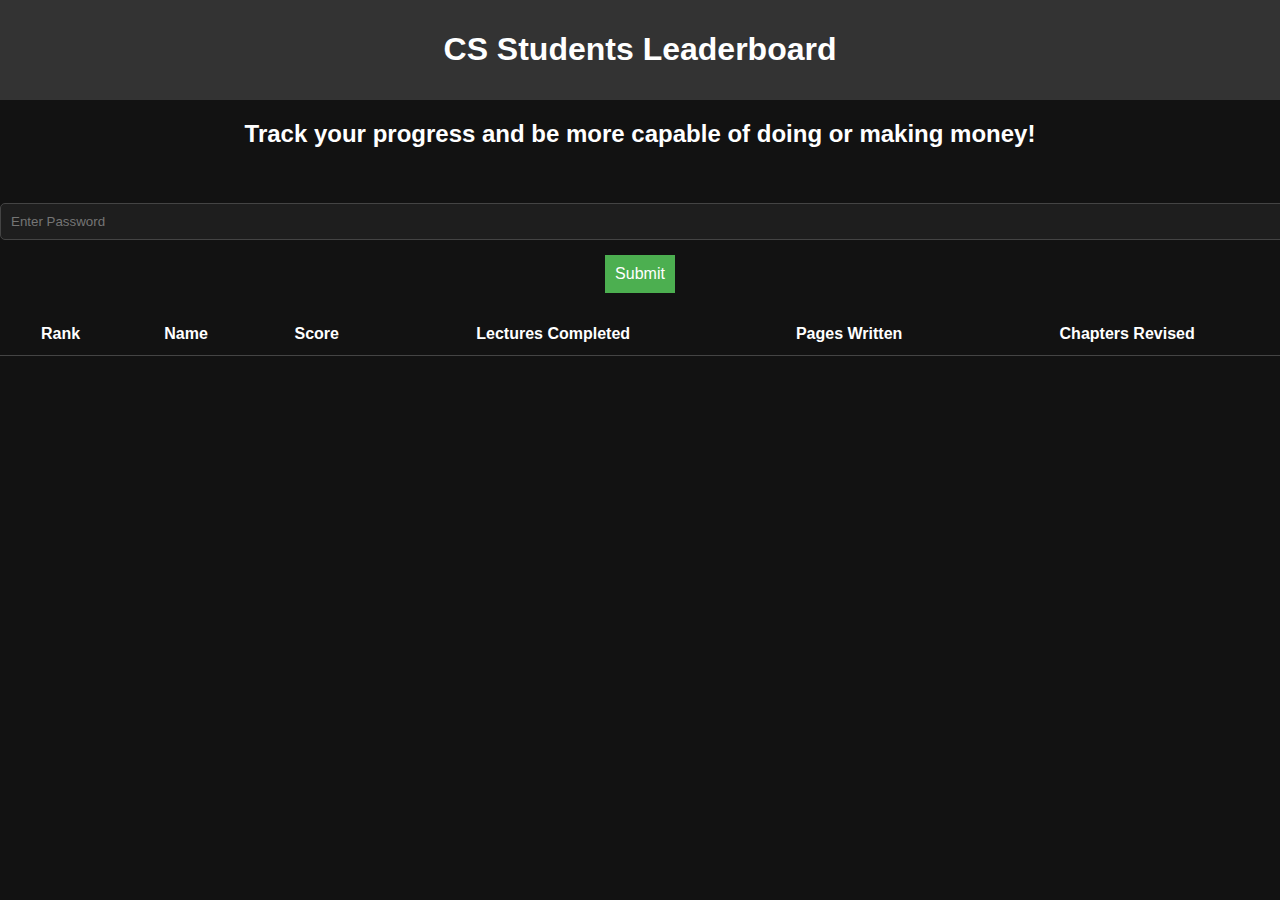
<file: index.html>
<!DOCTYPE html>
<html lang="en">
<head>
    <meta charset="UTF-8">
    <meta name="viewport" content="width=device-width, initial-scale=1.0">
    <title>CS Students Leaderboard</title>
    <style>
        /* General Styles */
        body {
            font-family: Arial, sans-serif;
            background-color: #121212;
            color: #fff;
            margin: 0;
            padding: 0;
        }
        header {
            background-color: #333;
            padding: 10px 20px;
            text-align: center;
        }
        h1 {
            font-size: 2rem;
        }
        h2 {
            font-size: 1.5rem;
            text-align: center;
            margin-top: 20px;
        }
        .modal-content {
            background-color: #1e1e1e;
            color: #fff;
            padding: 20px;
            border-radius: 8px;
            text-align: left;
        }
        table {
            width: 100%;
            margin-top: 20px;
            border-collapse: collapse;
        }
        th, td {
            padding: 12px;
            text-align: center;
            border-bottom: 1px solid #444;
        }
        tr.first td {
            color: gold;
        }
        tr.second td {
            color: silver;
        }
        tr.third td {
            color: #cd7f32;
        }
        .btn {
            background-color: #4CAF50;
            color: white;
            padding: 10px;
            border: none;
            cursor: pointer;
            font-size: 16px;
            margin-top: 10px;
        }
        .btn:hover {
            background-color: #45a049;
        }
        .modal {
            display: none;
            position: fixed;
            z-index: 1;
            padding-top: 50px;
            left: 0;
            top: 0;
            width: 100%;
            height: 100%;
            overflow: auto;
            background-color: rgba(0, 0, 0, 0.4);
        }
        .modal-content {
            margin: 5% auto;
            width: 80%;
            max-width: 600px;
        }
        .close {
            color: #aaa;
            float: right;
            font-size: 28px;
            font-weight: bold;
        }
        .close:hover,
        .close:focus {
            color: white;
            text-decoration: none;
            cursor: pointer;
        }
        input[type="text"], input[type="number"], input[type="password"] {
            width: 100%;
            padding: 10px;
            margin: 5px 0;
            background-color: #1e1e1e;
            border: 1px solid #444;
            color: white;
            border-radius: 5px;
        }
        input[type="number"]:focus, input[type="text"]:focus, input[type="password"]:focus {
            outline: none;
            border-color: #4CAF50;
        }
        .hidden {
            display: none;
        }
    </style>
</head>
<body>

<header>
    <h1>CS Students Leaderboard</h1>
</header>

<h2>Track your progress and be more capable of doing or making money!</h2>

<!-- Password Form -->
<div id="passwordForm" style="text-align: center; margin-top: 50px;">
    <input type="password" id="passwordInput" placeholder="Enter Password" required><br>
    <button class="btn" onclick="checkPassword()">Submit</button>
</div>

<!-- Rules Button -->
<button class="btn hidden" id="rulesButton" onclick="openRules()">View Rules</button>

<!-- Modal for Rules -->
<div id="rulesModal" class="modal">
    <div class="modal-content">
        <span class="close" onclick="closeRules()">&times;</span>
        <h2>Leaderboard Rules</h2>
        <p><strong>1. Top performers will be highlighted in Gold, Silver, and Bronze.</strong></p>
        <p><strong>2. Ensure honest tracking of your progress. 🥇🥈🥉</strong></p>
        <p><strong>3. Points are awarded as follows:</strong></p>
        <ul>
            <li>Each lecture completed: <strong>100 points</strong></li>
            <li>Writing practice per page: <strong>40 points</strong></li>
            <li>Revision per chapter: <strong>150 points</strong></li>
        </ul>
    </div>
</div>

<!-- Form to Add/Update Members -->
<div id="addMemberForm" class="hidden" style="text-align: center; margin-top: 20px;">
    <input type="text" id="name" placeholder="Enter Name" required><br>
    <input type="number" id="lecturesCompleted" placeholder="Lectures Completed" required><br>
    <input type="number" id="pagesWritten" placeholder="Pages Written" required><br>
    <input type="number" id="chaptersRevised" placeholder="Chapters Revised" required><br>
    <button class="btn" onclick="addOrUpdateMember()">Add/Update Member</button>
</div>

<!-- Leaderboard Table -->
<table>
    <thead>
        <tr>
            <th>Rank</th>
            <th>Name</th>
            <th>Score</th>
            <th>Lectures Completed</th>
            <th>Pages Written</th>
            <th>Chapters Revised</th>
        </tr>
    </thead>
    <tbody id="leaderboard-body"></tbody>
</table>

<script>
    const correctPassword = "Mind";
    let leaderboard = [];

    function checkPassword() {
        const password = document.getElementById("passwordInput").value.trim();
        if (password === correctPassword) {
            document.getElementById("passwordForm").classList.add("hidden");
            document.getElementById("rulesButton").classList.remove("hidden");
            document.getElementById("addMemberForm").classList.remove("hidden");
        } else {
            alert("Incorrect password!");
        }
    }

    function openRules() {
        document.getElementById("rulesModal").style.display = "block";
    }

    function closeRules() {
        document.getElementById("rulesModal").style.display = "none";
    }

    function addOrUpdateMember() {
        const name = document.getElementById("name").value.trim();
        const lecturesCompleted = parseInt(document.getElementById("lecturesCompleted").value.trim()) || 0;
        const pagesWritten = parseInt(document.getElementById("pagesWritten").value.trim()) || 0;
        const chaptersRevised = parseInt(document.getElementById("chaptersRevised").value.trim()) || 0;

        if (!name) {
            alert("Please enter a valid name!");
            return;
        }

        const existingMember = leaderboard.find(member => member.name === name);
        const totalScore = lecturesCompleted * 100 + pagesWritten * 40 + chaptersRevised * 150;

        if (existingMember) {
            existingMember.lecturesCompleted += lecturesCompleted;
            existingMember.pagesWritten += pagesWritten;
            existingMember.chaptersRevised += chaptersRevised;
            existingMember.score += totalScore;
        } else {
            leaderboard.push({ name, lecturesCompleted, pagesWritten, chaptersRevised, score: totalScore });
        }

        displayLeaderboard();
    }

    function displayLeaderboard() {
        const tbody = document.getElementById("leaderboard-body");
        tbody.innerHTML = "";
        leaderboard
            .sort((a, b) => b.score - a.score)
            .forEach((member, index) => {
                tbody.innerHTML += `
                    <tr class="${index === 0 ? 'first' : index === 1 ? 'second' : index === 2 ? 'third' : ''}">
                        <td>${index + 1}</td>
                        <td>${member.name}</td>
                        <td>${member.score}</td>
                        <td>${member.lecturesCompleted}</td>
                        <td>${member.pagesWritten}</td>
                        <td>${member.chaptersRevised}</td>
                    </tr>`;
            });
    }

    // This function will send data to Google Sheets through Google Apps Script
    async function submitDataToSheet(name, lecturesCompleted, pagesWritten, chaptersRevised) {
        const response = await fetch('https://script.google.com/macros/s/AKfycbwiDJLvH5DRfgK8rW-6eT7AJq6TrylF191JpL9gNjy9Rf0oELmBD1AQEoshtKqJm8Me/exec', {
            method: 'POST',
            headers: { 'Content-Type': 'application/json' },
            body: JSON.stringify({ name, lecturesCompleted, pagesWritten, chaptersRevised })
        });
        return response.json();
    }
</script>

</body>
</html>
</file>
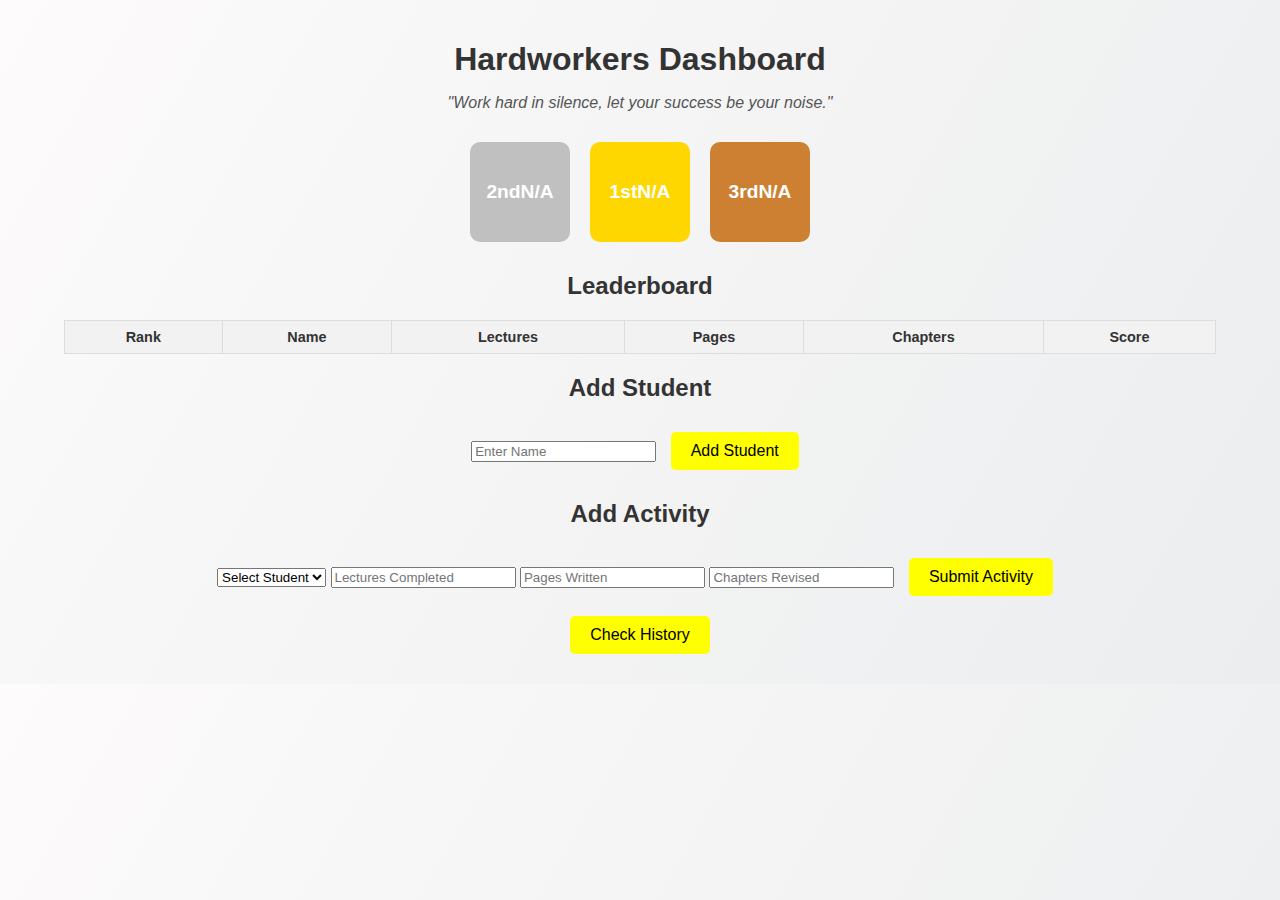
<file: index (1).html>
<!DOCTYPE html>
<html lang="en">
<head>
  <meta charset="UTF-8">
  <meta name="viewport" content="width=device-width, initial-scale=1.0">
  <title>Hardworkers Dashboard</title>
  <style>
    /* General Styles */
    body {
      font-family: Arial, sans-serif;
      background: linear-gradient(120deg, #fdfbfb, #ebedee);
      color: #333;
      margin: 0;
      padding: 0;
    }

    .container {
      max-width: 90%;
      margin: 0 auto;
      padding: 20px;
      text-align: center;
    }

    .title {
      font-size: 2rem;
      color: #333;
      margin-bottom: 10px;
    }

    .quote {
      font-style: italic;
      color: #555;
      margin-bottom: 20px;
      font-size: 1rem;
    }

    /* Buttons */
    button {
      background-color: yellow;
      border: none;
      padding: 10px 20px;
      font-size: 1rem;
      cursor: pointer;
      margin: 10px;
      border-radius: 5px;
      transition: all 0.3s ease;
    }

    button:hover {
      background-color: gold;
    }

    /* Podium Section */
    .podium {
      display: flex;
      justify-content: center;
      margin: 20px 0;
      flex-wrap: wrap;
    }

    .podium div {
      width: 100px;
      height: 100px;
      margin: 10px;
      display: flex;
      align-items: center;
      justify-content: center;
      font-size: 1.2rem;
      color: #fff;
      border-radius: 10px;
      text-align: center;
      font-weight: bold;
    }

    .podium-first {
      background-color: gold;
      height: 140px;
    }

    .podium-second {
      background-color: silver;
    }

    .podium-third {
      background-color: #cd7f32;
    }

    /* Leaderboard Table */
    table {
      width: 100%;
      border-collapse: collapse;
      margin: 20px 0;
    }

    table th, table td {
      border: 1px solid #ddd;
      padding: 8px;
      text-align: center;
      font-size: 0.9rem;
    }

    table th {
      background-color: #f2f2f2;
      font-weight: bold;
    }

    /* History Modal */
    .modal {
      display: none;
      position: fixed;
      z-index: 1;
      left: 0;
      top: 0;
      width: 100%;
      height: 100%;
      overflow: auto;
      background-color: rgba(0, 0, 0, 0.8);
    }

    .modal-content {
      background-color: #fff;
      margin: 10% auto;
      padding: 20px;
      width: 80%;
      border-radius: 10px;
    }

    .close {
      color: #aaa;
      float: right;
      font-size: 28px;
      font-weight: bold;
      cursor: pointer;
    }

    .close:hover {
      color: black;
    }
  </style>
</head>
<body>
  <div class="container">
    <h1 class="title">Hardworkers Dashboard</h1>
    <p class="quote">"Work hard in silence, let your success be your noise."</p>

    <!-- Podium Section -->
    <div class="podium">
      <div id="podium-second" class="podium-second">2nd<br><span id="second-name">N/A</span></div>
      <div id="podium-first" class="podium-first">1st<br><span id="first-name">N/A</span></div>
      <div id="podium-third" class="podium-third">3rd<br><span id="third-name">N/A</span></div>
    </div>

    <!-- Leaderboard Section -->
    <div>
      <h2>Leaderboard</h2>
      <table>
        <thead>
          <tr>
            <th>Rank</th>
            <th>Name</th>
            <th>Lectures</th>
            <th>Pages</th>
            <th>Chapters</th>
            <th>Score</th>
          </tr>
        </thead>
        <tbody id="leaderboard"></tbody>
      </table>
    </div>

    <!-- Add Student Section -->
    <div>
      <h2>Add Student</h2>
      <input type="text" id="student-name" placeholder="Enter Name">
      <button onclick="addStudent()">Add Student</button>
    </div>

    <!-- Add Activity Section -->
    <div>
      <h2>Add Activity</h2>
      <select id="student-select">
        <option value="" disabled selected>Select Student</option>
      </select>
      <input type="number" id="lectures" placeholder="Lectures Completed">
      <input type="number" id="pages" placeholder="Pages Written">
      <input type="number" id="chapters" placeholder="Chapters Revised">
      <button onclick="addActivity()">Submit Activity</button>
    </div>

    <!-- History Modal -->
    <button onclick="showHistory()">Check History</button>
    <div id="history-modal" class="modal">
      <div class="modal-content">
        <span class="close" onclick="closeHistory()">&times;</span>
        <h2>Activity History</h2>
        <div id="history-content"></div>
      </div>
    </div>
  </div>

  <script>
    // Mock Data
    let students = [];
    let activities = [];

    // Add a new student
    function addStudent() {
      const nameInput = document.getElementById('student-name');
      const name = nameInput.value.trim();

      if (!name) {
        alert('Please enter a valid student name!');
        return;
      }

      const newStudent = { id: Date.now(), name, lectures: 0, pages: 0, chapters: 0, score: 0 };
      students.push(newStudent);
      nameInput.value = '';

      updateStudentSelect();
      updateLeaderboard();
      alert('Student added successfully!');
    }

    // Update student dropdown
    function updateStudentSelect() {
      const studentSelect = document.getElementById('student-select');
      studentSelect.innerHTML = '<option value="" disabled selected>Select Student</option>';
      students.forEach(student => {
        const option = document.createElement('option');
        option.value = student.id;
        option.textContent = student.name;
        studentSelect.appendChild(option);
      });
    }

    // Add activity
    function addActivity() {
      const studentId = document.getElementById('student-select').value;
      const lectures = parseInt(document.getElementById('lectures').value) || 0;
      const pages = parseInt(document.getElementById('pages').value) || 0;
      const chapters = parseInt(document.getElementById('chapters').value) || 0;

      if (!studentId || (lectures === 0 && pages === 0 && chapters === 0)) {
        alert('Please select a student and fill in at least one activity field!');
        return;
      }

      const student = students.find(s => s.id == studentId);
      student.lectures += lectures;
      student.pages += pages;
      student.chapters += chapters;
      student.score += lectures * 100 + pages * 40 + chapters * 150;

      activities.push({ studentId, lectures, pages, chapters, date: new Date().toLocaleString() });
      updateLeaderboard();
      alert('Activity added successfully!');
    }

    // Update leaderboard and podium
    function updateLeaderboard() {
      const leaderboard = document.getElementById('leaderboard');
      leaderboard.innerHTML = '';

      students
        .sort((a, b) => b.score - a.score)
        .forEach((student, index) => {
          const row = document.createElement('tr');
          row.innerHTML = `
            <td>${index + 1}</td>
            <td>${student.name}</td>
            <td>${student.lectures}</td>
            <td>${student.pages}</td>
            <td>${student.chapters}</td>
            <td>${student.score}</td>
          `;
          leaderboard.appendChild(row);
        });

      updatePodium();
    }

    // Update podium
    function updatePodium() {
      const sortedStudents = students.sort((a, b) => b.score - a.score);

      document.getElementById('first-name').textContent = sortedStudents[0]?.name || 'N/A';
      document.getElementById('second-name').textContent = sortedStudents[1]?.name || 'N/A';
      document.getElementById('third-name').textContent = sortedStudents[2]?.name || 'N/A';
    }

    // Show history modal
    function showHistory() {
      const historyContent = document.getElementById('history-content');
      historyContent.innerHTML = activities.map(activity => {
        const student = students.find(s => s.id == activity.studentId);
        return `<p>${student.name} - Lectures: ${activity.lectures}, Pages: ${activity.pages}, Chapters: ${activity.chapters} (${activity.date})</p>`;
      }).join('');

      document.getElementById('history-modal').style.display = 'block';
    }

    // Close history modal
    function closeHistory() {
      document.getElementById('history-modal').style.display = 'none';
    }
  </script>
</body>
</html>
</file>
